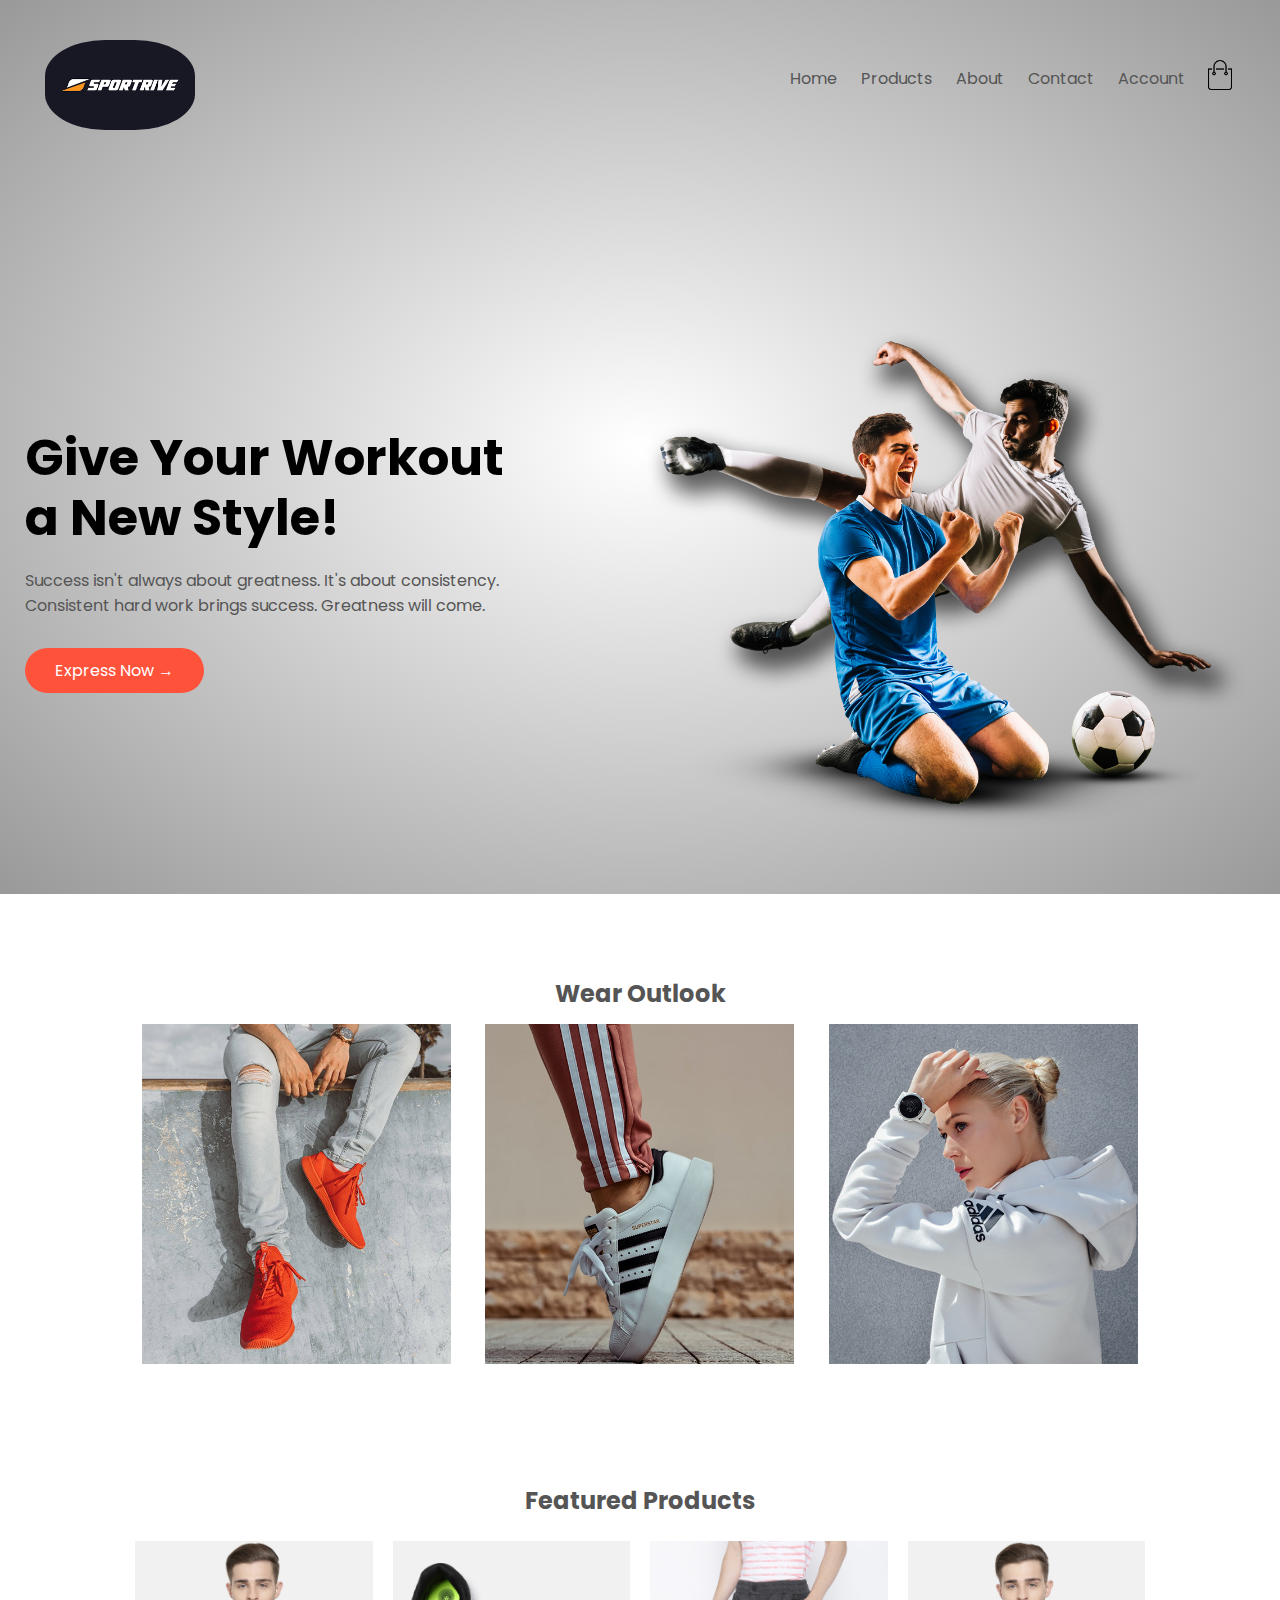
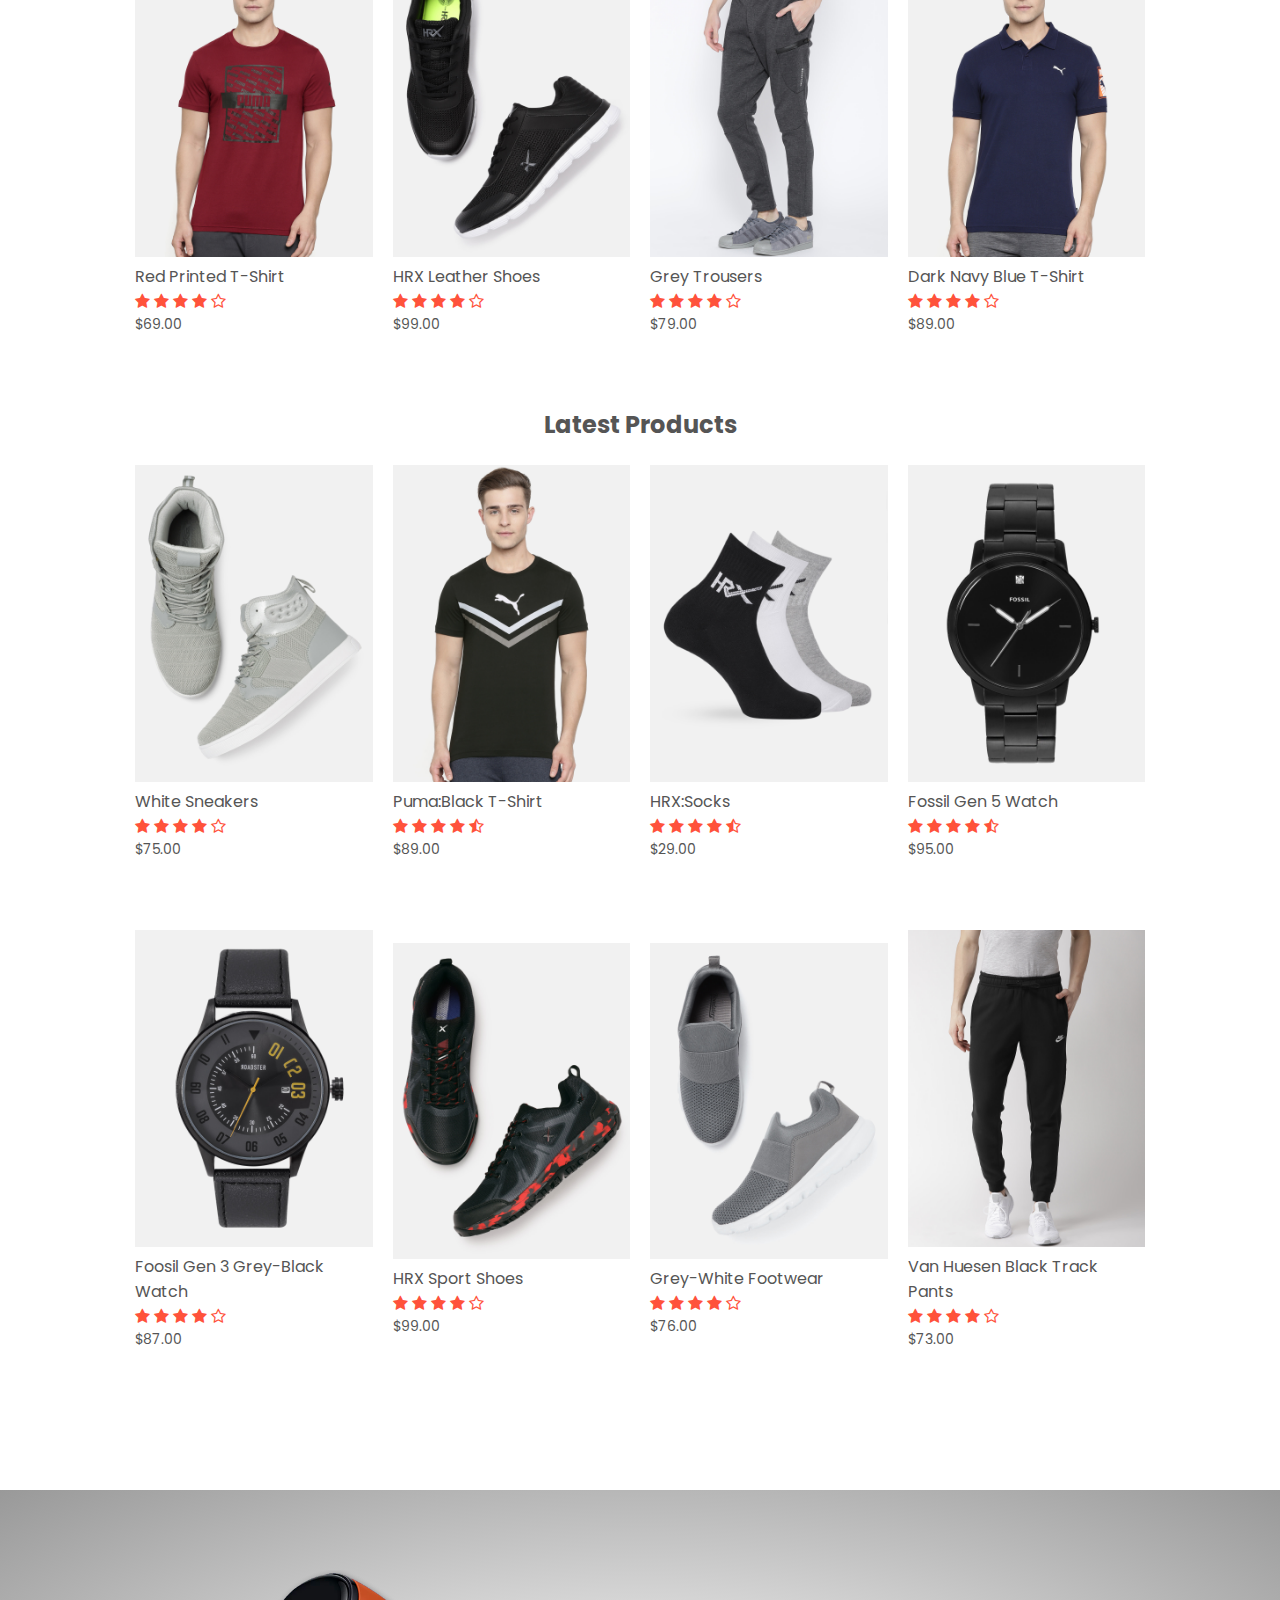
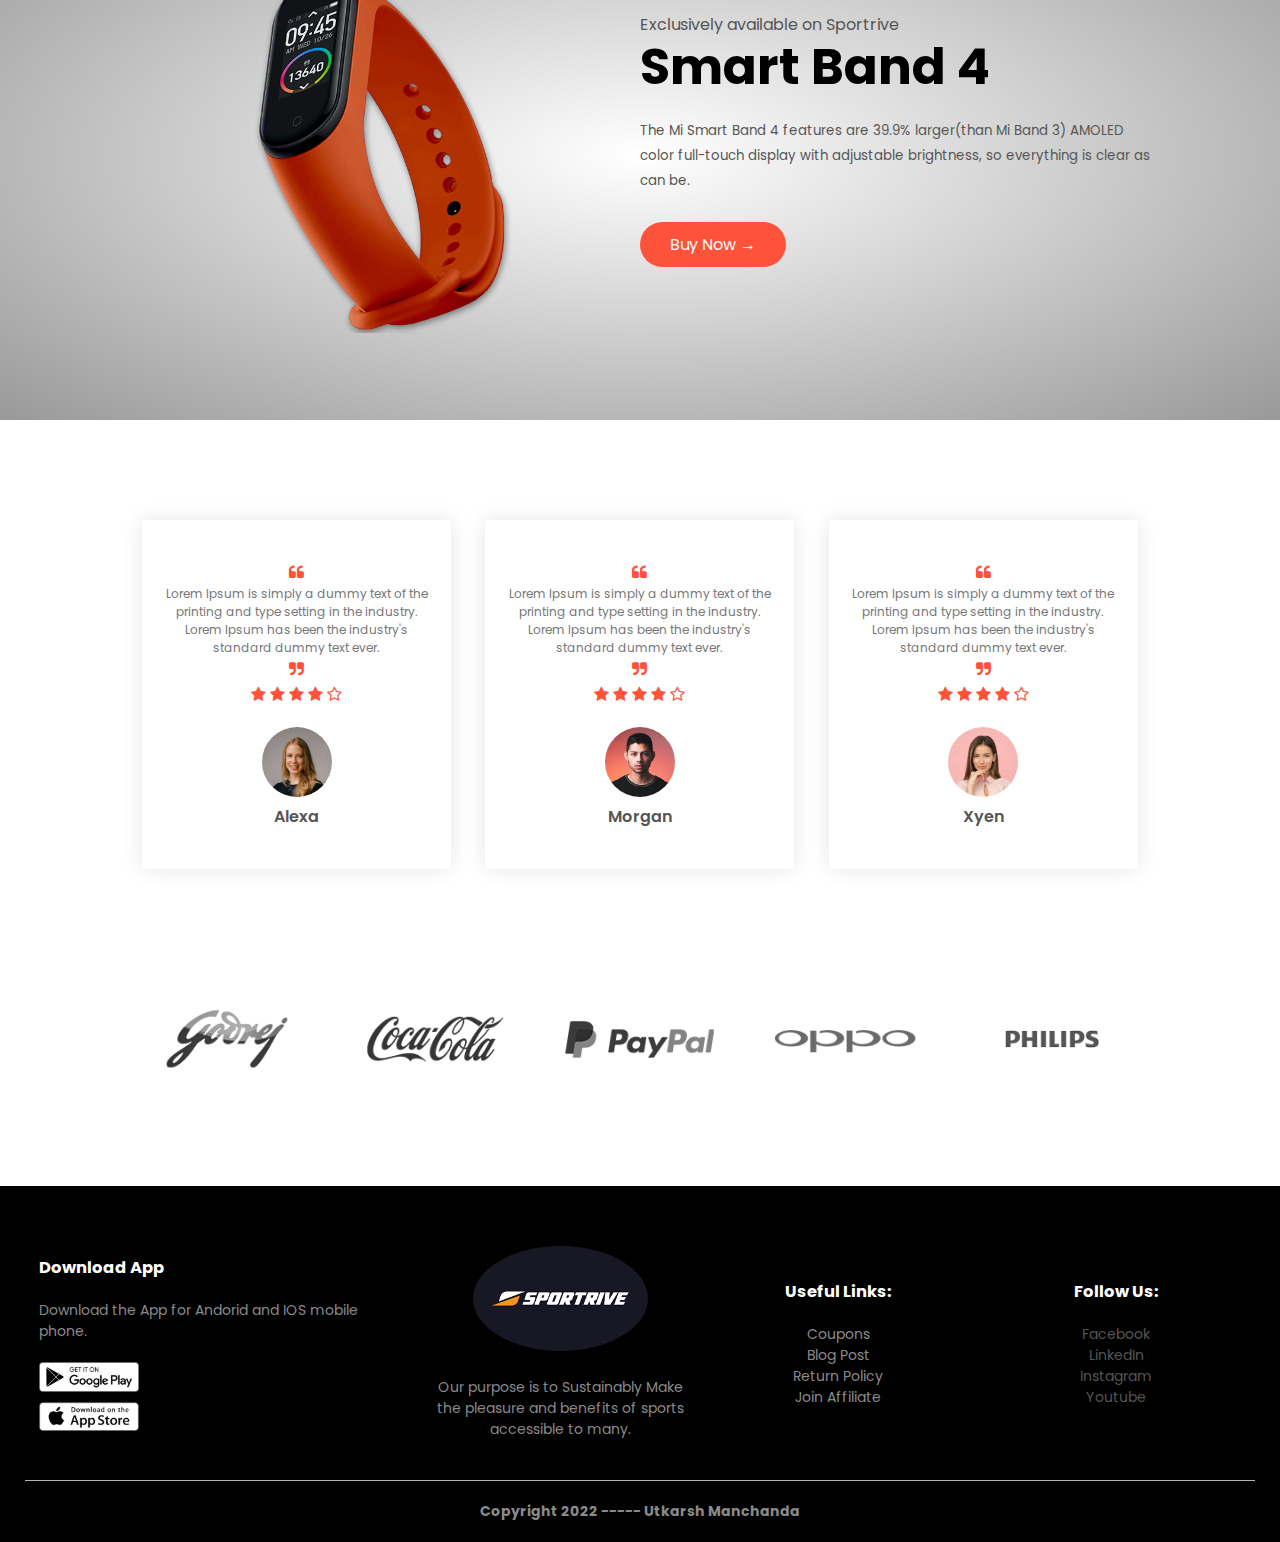
<file: index.html>
<!DOCTYPE html>
<html lang="en" dir="ltr">
  <head>
    <meta charset="utf-8">
    <meta name="viewport" content=" width=device-width initial-scale=1.0" />
    <title>Sportrive</title>
    <link rel="stylesheet" href="styles.css">
    <link rel="preconnect" href="https://fonts.googleapis.com">
<link rel="preconnect" href="https://fonts.gstatic.com" crossorigin>
<link href="https://fonts.googleapis.com/css2?family=Poppins:wght@300;400;500;600;700&display=swap" rel="stylesheet">
<link rel="stylesheet" href="https://cdnjs.cloudflare.com/ajax/libs/font-awesome/4.7.0/css/font-awesome.min.css">
  </head>
  <body>
    <div class="Header">


    <div class="container">
      <div class="navbar">
        <div class="logo">
          <a href="index.html"><img class="image" src="images/Sportrive.png" alt="" width="150px"></a>
        </div>
          <!--The  HTML element represents
             a section of a page whose purpose is to provide navigation links,
             either within the current document or to other documents-->
          <nav>
            <ul id="MenuItems">
              <li><a href="index.html">Home</a></li>
              <li><a href="products.html">Products</a></li>
              <li><a href="">About</a></li>
              <li><a href="">Contact</a></li>
              <li><a href="account.html">Account</a></li>
            </ul>
          </nav>
          <a href="cart.html"><img src="images/cart.png" width="30px" height="30px"  ></a>
          <img src="images/menu.png" class="menu-icon" onclick="menutoggle()">

      </div>

      <div class="row">
        <div class="col-2">
          <h1>Give Your Workout <br />a New Style!</h1>
          <p>Success isn't always about greatness. It's about consistency.<br> Consistent hard work brings success. Greatness will come.</p>
          <a href="#" class="btn">Express Now &#8594;</a>
          <!--We used html icon code here-->
        </div>
        <div class="col-2">
          <img src="images/image1.png" alt="">

        </div>

      </div>
    </div>
  </div>
<!-- Featured categoried-->
    <div class="categories">
      <div class="small-container">
      <h2 class="title">Wear Outlook</h2>
      <div class="row">
        <div class="col-3"><img src="images/category-1.jpg" /></div>
        <div class="col-3"><img src="images/category-2.jpg" /></div>
        <div class="col-3"><img src="images/category-3.jpg" /></div>

      </div>
      </div>

    </div>
<!-- Featured products-->
    <div class="small-container">
      <h2 class="title">Featured Products</h2>
      <div class="row">
        <div class="col-4">
        <a href="product-details.html"><img src="images/product-1.jpg "/></a>
        <h4>Red Printed T-Shirt</h4>
        <div class="rating">
          <i class="fa fa-star"></i>
          <i class="fa fa-star"></i>
          <i class="fa fa-star"></i>
          <i class="fa fa-star"></i>
          <i class="fa fa-star-o"></i>

        </div>
        <p>$69.00</p>
        </div>
        <div class="col-4">
        <img src="images/product-2.jpg "/>
        <h4>HRX Leather Shoes</h4>
        <div class="rating">
          <i class="fa fa-star"></i>
          <i class="fa fa-star"></i>
          <i class="fa fa-star"></i>
          <i class="fa fa-star"></i>
          <i class="fa fa-star-o"></i>

        </div>
        <p>$99.00</p>
        </div>
        <div class="col-4">
        <img src="images/product-3.jpg "/>
        <h4>Grey Trousers</h4>
        <div class="rating">
          <i class="fa fa-star"></i>
          <i class="fa fa-star"></i>
          <i class="fa fa-star"></i>
          <i class="fa fa-star"></i>
          <i class="fa fa-star-o"></i>

        </div>
        <p>$79.00</p>
        </div>
        <div class="col-4">
        <img src="images/product-4.jpg "/>
        <h4>Dark Navy Blue T-Shirt</h4>
        <div class="rating">
          <i class="fa fa-star"></i>
          <i class="fa fa-star"></i>
          <i class="fa fa-star"></i>
          <i class="fa fa-star"></i>
          <i class="fa fa-star-o"></i>

        </div>
        <p>$89.00</p>
        </div>
      </div>
        <h2 class="title">Latest Products</h2>
        <div class="row">
          <div class="col-4">
          <img src="images/product-5.jpg "/>
          <h4>White Sneakers</h4>
          <div class="rating">
            <i class="fa fa-star"></i>
            <i class="fa fa-star"></i>
            <i class="fa fa-star"></i>
            <i class="fa fa-star"></i>
            <i class="fa fa-star-o"></i>

          </div>
          <p>$75.00</p>
          </div>
          <div class="col-4">
          <img src="images/product-6.jpg "/>
          <h4>Puma:Black T-Shirt</h4>
          <div class="rating">
            <i class="fa fa-star"></i>
            <i class="fa fa-star"></i>
            <i class="fa fa-star"></i>
            <i class="fa fa-star"></i>
            <i class="fa fa-star-half-o" aria-hidden="true"></i>

          </div>
          <p>$89.00</p>
          </div>
          <div class="col-4">
          <img src="images/product-7.jpg "/>
          <h4>HRX:Socks</h4>
          <div class="rating">
            <i class="fa fa-star"></i>
            <i class="fa fa-star"></i>
            <i class="fa fa-star"></i>
            <i class="fa fa-star"></i>
          <i class="fa fa-star-half-o" aria-hidden="true"></i>

          </div>
          <p>$29.00</p>
          </div>
          <div class="col-4">
          <img src="images/product-8.jpg "/>
          <h4>Fossil Gen 5 Watch</h4>
          <div class="rating">
            <i class="fa fa-star"></i>
            <i class="fa fa-star"></i>
            <i class="fa fa-star"></i>
            <i class="fa fa-star"></i>
            <i class="fa fa-star-half-o" aria-hidden="true"></i>

          </div>
          <p>$95.00</p>
          </div>
        </div>

          <div class="row">


          <div class="col-4">
          <img src="images/product-9.jpg "/>
          <h4>Foosil Gen 3 Grey-Black Watch</h4>
          <div class="rating">
            <i class="fa fa-star"></i>
            <i class="fa fa-star"></i>
            <i class="fa fa-star"></i>
            <i class="fa fa-star"></i>
            <i class="fa fa-star-o"></i>

          </div>
          <p>$87.00</p>
          </div>
          <div class="col-4">
          <img src="images/product-10.jpg "/>
          <h4>HRX Sport Shoes</h4>
          <div class="rating">
            <i class="fa fa-star"></i>
            <i class="fa fa-star"></i>
            <i class="fa fa-star"></i>
            <i class="fa fa-star"></i>
            <i class="fa fa-star-o"></i>

          </div>
          <p>$99.00</p>
          </div>
          <div class="col-4">
          <img src="images/product-11.jpg "/>
          <h4>Grey-White Footwear</h4>
          <div class="rating">
            <i class="fa fa-star"></i>
            <i class="fa fa-star"></i>
            <i class="fa fa-star"></i>
            <i class="fa fa-star"></i>
            <i class="fa fa-star-o"></i>

          </div>
          <p>$76.00</p>
          </div>
          <div class="col-4">
          <img src="images/product-12.jpg "/>
          <h4>Van Huesen Black Track Pants</h4>
          <div class="rating">
            <i class="fa fa-star"></i>
            <i class="fa fa-star"></i>
            <i class="fa fa-star"></i>
            <i class="fa fa-star"></i>
            <i class="fa fa-star-o"></i>

          </div>
          <p>$73.00</p>
          </div>
        </div>

    </div>
    <!---offer section-->
    <div class="offer">
      <div class="small-container">
        <div class="row">
          <div class="col-2"><img src="images/exclusive.png" class="offer-img"/></div>
          <div class="col-2">
            <p>Exclusively available on Sportrive</p>
            <h1>Smart Band 4</h1>
            <small>The Mi Smart Band 4 features are 39.9% larger(than Mi Band 3) AMOLED color
            full-touch display with adjustable brightness, so everything is clear as can be.</small><br>
            <a href="#" class="btn">Buy Now &#8594;</a>

          </div>
        </div>

      </div>

    </div>
<!--Design Testimonial section-->
   <div class="Testimonial">
     <div class="small-container">
       <div class="row">
        <div class="col-3">
          <i class="fa fa-quote-left"></i>
          <p>Lorem Ipsum is simply a dummy text of the printing and type setting in the industry.
          Lorem Ipsum has been the industry's standard dummy text ever.</p>
          <i class="fa fa-quote-right"></i>
          <div class="rating">
            <i class="fa fa-star"></i>
            <i class="fa fa-star"></i>
            <i class="fa fa-star"></i>
            <i class="fa fa-star"></i>
            <i class="fa fa-star-o"></i>
          </div>
          <img src="images/user-1.png" alt="">
          <h3>Alexa </h3>
        </div>
        <div class="col-3">
        <i class="fa fa-quote-left"></i>
        <p>Lorem Ipsum is simply a dummy text of the printing and type setting in the industry.
        Lorem Ipsum has been the industry's standard dummy text ever.</p>
        <i class="fa fa-quote-right"></i>
        <div class="rating">
          <i class="fa fa-star"></i>
          <i class="fa fa-star"></i>
          <i class="fa fa-star"></i>
          <i class="fa fa-star"></i>
          <i class="fa fa-star-o"></i>
        </div>
        <img src="images/user-2.png" alt="">
        <h3>Morgan </h3>
        </div>

        <div class="col-3">
          <i class="fa fa-quote-left"></i>
          <p>Lorem Ipsum is simply a dummy text of the printing and type setting in the industry.
          Lorem Ipsum has been the industry's standard dummy text ever.</p>
          <i class="fa fa-quote-right"></i>
          <div class="rating">
            <i class="fa fa-star"></i>
            <i class="fa fa-star"></i>
            <i class="fa fa-star"></i>
            <i class="fa fa-star"></i>
            <i class="fa fa-star-o"></i>
          </div>
          <img src="images/user-3.png" alt="">
          <h3>Xyen </h3>
        </div>


     </div>

   </div>
<!---brands------------------------->
   <div class="brands">
     <div class="small-container">
       <div class="row">
         <div class="col-5">
           <img src="images/logo-godrej.png" alt="">
         </div>
         <div class="col-5">
           <img src="images/logo-coca-cola.png" alt="">
         </div>
         <div class="col-5">
           <img src="images/logo-paypal.png" alt="">
         </div>
         <div class="col-5">
           <img src="images/logo-oppo.png" alt="">
         </div>
         <div class="col-5">
           <img src="images/logo-philips.png" alt="">
         </div>

       </div>

     </div>

   </div>
<!--footer------------------->
    <div class="footer">
      <div class="container">
        <div class="row">
          <div class="footer-col-1">
            <h3>Download App</h3>
            <p>Download the App for Andorid and IOS mobile phone. </p>
          <div class="app-logo">
            <img class="play" src="images/play-store.png" alt="">
            <img class="ios" src="images/app-store.png" alt="">
          </div>
        </div>
          <div class="footer-col-2">
            <img src="images/Sportrive.png" alt="">
            <p>Our purpose is to Sustainably Make the pleasure and benefits of sports accessible to many.</p>
          </div>
          <div class="footer-col-3">
            <h3>Useful Links:</h3>
            <ul>
              <li>Coupons</li>
              <li>Blog Post</li>
              <li>Return Policy</li>
              <li>Join Affiliate</li>

            </ul>
          </div>
          <div class="footer-col-3">
            <h3>Follow Us:</h3>
            <ul>
              <li><a href="https://www.facebook.com/utkarsh.manchanda.92">Facebook</a></li>
              <li><a href="https://www.linkedin.com/in/utkarsh-m-611871ba/">LinkedIn</a></li>
              <li><a href="https://www.instagram.com/u.manchanda/?hl=en">Instagram</a></li>
              <li><a href="https://www.youtube.com">Youtube</a></li>

            </ul>
          </div>

        </div>
        <hr />
        <p class="Copyright"><strong>Copyright 2022 ----- Utkarsh Manchanda</strong></p>

      </div>

    </div>
<script src="index.js" charset="utf-8">

</script>
  </body>
</html>
</file>
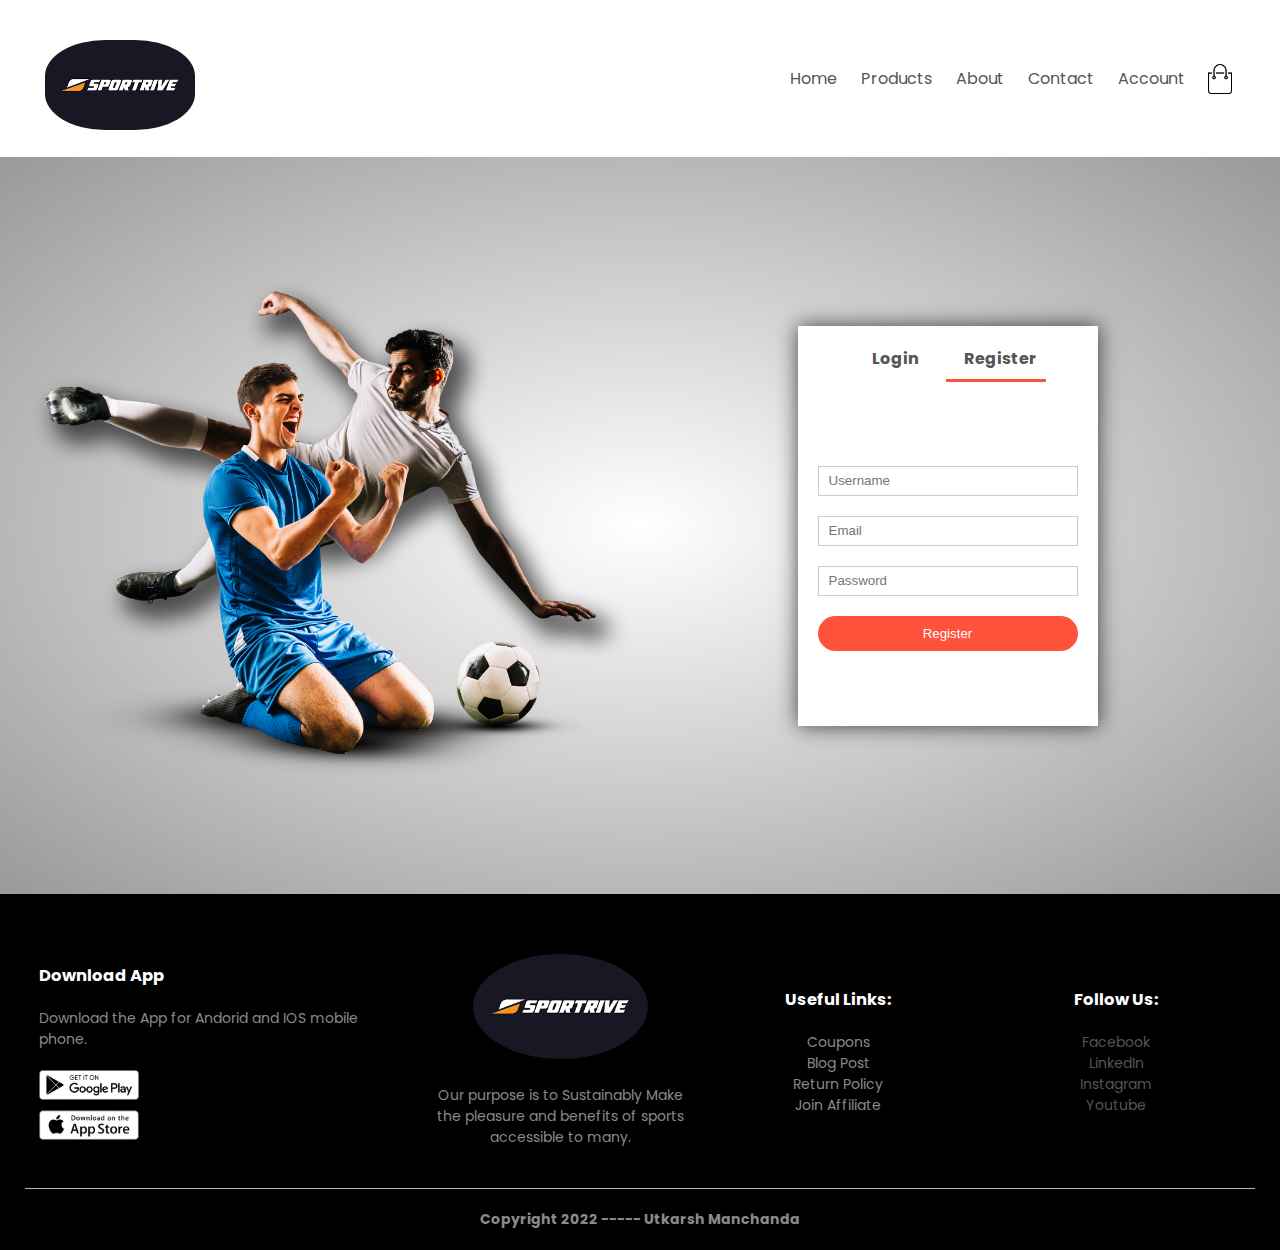
<file: account.html>
<!DOCTYPE html>
<html lang="en" dir="ltr">
  <head>
    <meta charset="utf-8">
    <meta name="viewport" content=" width=device-width initial-scale=1.0" />
    <title>Sportrive: Cart Section</title>
    <link rel="stylesheet" href="styles.css">
    <link rel="preconnect" href="https://fonts.googleapis.com">
<link rel="preconnect" href="https://fonts.gstatic.com" crossorigin>
<link href="https://fonts.googleapis.com/css2?family=Poppins:wght@300;400;500;600;700&display=swap" rel="stylesheet">
<link rel="stylesheet" href="https://cdnjs.cloudflare.com/ajax/libs/font-awesome/4.7.0/css/font-awesome.min.css">
  </head>
  <body>



    <div class="container">
      <div class="navbar">
        <div class="logo">
          <img class="image" src="images/Sportrive.png" alt="" width="150px">
        </div>
          <!--The  HTML element represents
             a section of a page whose purpose is to provide navigation links,
             either within the current document or to other documents-->
          <nav>
            <ul id="MenuItems">
              <li><a href="">Home</a></li>
              <li><a href="">Products</a></li>
              <li><a href="">About</a></li>
              <li><a href="">Contact</a></li>
              <li><a href="">Account</a></li>
            </ul>
          </nav>
          <img src="images/cart.png" width="30px" height="30px" >
          <img src="images/menu.png" class="menu-icon" onclick="menutoggle()">

      </div>


    </div>

<!---------Account Page------->
 <div class="account-page">
   <div class="container">
     <div class="row">
       <div class="col-2">
         <img src="images/image1.png" width="100%">

       </div>
       <div class="col-2">
         <div class="form-container">
           <div class="form-btn">
             <span onclick="login()">Login</span>
             <span onclick="reg()">Register</span>
             <hr id="Indicator">
           </div>
           <form id="LogInForm">
             <input type="text" placeholder="Username">
             <input type="text" placeholder="Password"><br>
             <button type="submit" class="btn">LogIn</button><br>
             <a href="#">Forgot Password</a>

           </form>
           <form id="RegForm" >
             <input type="text" placeholder="Username">
             <input type="email" placeholder="Email"><br>
             <input type="text" placeholder="Password"><br>
             <button type="submit" class="btn">Register</button>

           </form>

         </div>

       </div>

     </div>

   </div>

 </div>



<!--footer------------------->
    <div class="footer">
      <div class="container">
        <div class="row">
          <div class="footer-col-1">
            <h3>Download App</h3>
            <p>Download the App for Andorid and IOS mobile phone. </p>
          <div class="app-logo">
            <img class="play" src="images/play-store.png" alt="">
            <img class="ios" src="images/app-store.png" alt="">
          </div>
        </div>
          <div class="footer-col-2">
            <img src="images/Sportrive.png" alt="">
            <p>Our purpose is to Sustainably Make the pleasure and benefits of sports accessible to many.</p>
          </div>
          <div class="footer-col-3">
            <h3>Useful Links:</h3>
            <ul>
              <li>Coupons</li>
              <li>Blog Post</li>
              <li>Return Policy</li>
              <li>Join Affiliate</li>

            </ul>
          </div>
          <div class="footer-col-3">
            <h3>Follow Us:</h3>
            <ul>
              <li><a href="https://www.facebook.com/utkarsh.manchanda.92">Facebook</a></li>
              <li><a href="https://www.linkedin.com/in/utkarsh-m-611871ba/">LinkedIn</a></li>
              <li><a href="https://www.instagram.com/u.manchanda/?hl=en">Instagram</a></li>
              <li><a href="https://www.youtube.com">Youtube</a></li>

            </ul>
          </div>

        </div>
        <hr />
        <p class="Copyright"><strong>Copyright 2022 ----- Utkarsh Manchanda</strong></p>

      </div>

    </div>

<script>
var logInForm=document.getElementById("LogInForm");
var regForm=document.getElementById("RegForm");
var indicator=document.getElementById("Indicator");

function reg(){
  regForm.style.transform="translateX(0px)";
  logInForm.style.transform="translateX(0px)";
  indicator.style.transform="translateX(100px)";
}
function login(){
  regForm.style.transform="translateX(300px)";
  logInForm.style.transform="translateX(300px)";
  indicator.style.transform="translateX(0px)";
}

</script>


  </body>
</html>
</file>
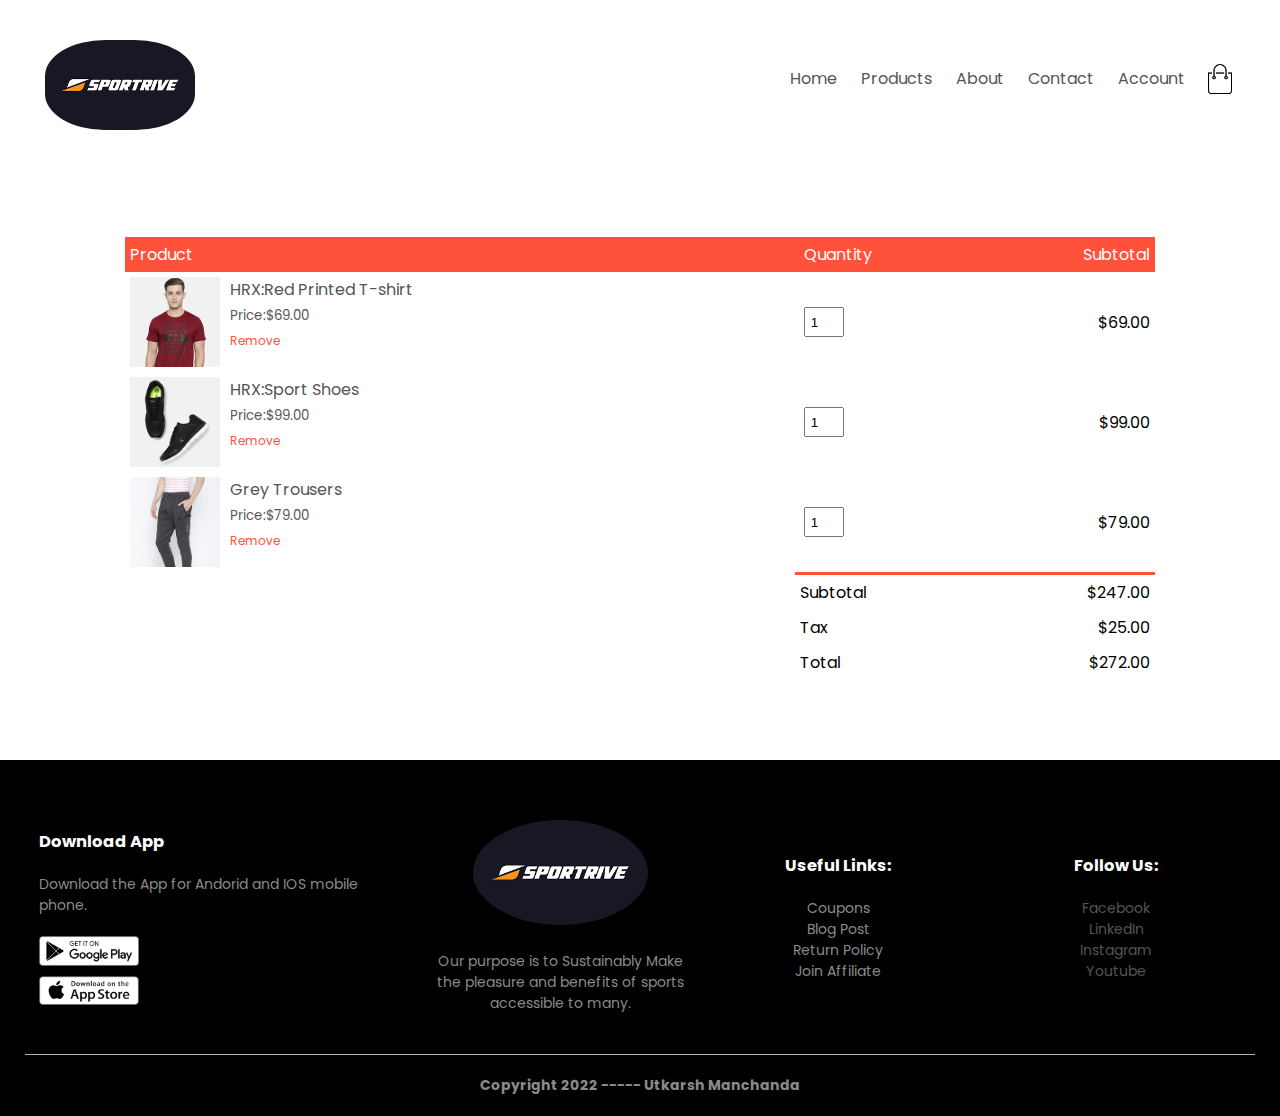
<file: cart.html>
<!DOCTYPE html>
<html lang="en" dir="ltr">
  <head>
    <meta charset="utf-8">
    <meta name="viewport" content=" width=device-width initial-scale=1.0" />
    <title>Sportrive: Cart Section</title>
    <link rel="stylesheet" href="styles.css">
    <link rel="preconnect" href="https://fonts.googleapis.com">
<link rel="preconnect" href="https://fonts.gstatic.com" crossorigin>
<link href="https://fonts.googleapis.com/css2?family=Poppins:wght@300;400;500;600;700&display=swap" rel="stylesheet">
<link rel="stylesheet" href="https://cdnjs.cloudflare.com/ajax/libs/font-awesome/4.7.0/css/font-awesome.min.css">
  </head>
  <body>



    <div class="container">
      <div class="navbar">
        <div class="logo">
          <img class="image" src="images/Sportrive.png" alt="" width="150px">
        </div>
          <!--The  HTML element represents
             a section of a page whose purpose is to provide navigation links,
             either within the current document or to other documents-->
          <nav>
            <ul id="MenuItems">
              <li><a href="">Home</a></li>
              <li><a href="">Products</a></li>
              <li><a href="">About</a></li>
              <li><a href="">Contact</a></li>
              <li><a href="">Account</a></li>
            </ul>
          </nav>
          <img src="images/cart.png" width="30px" height="30px" >
          <img src="images/menu.png" class="menu-icon" onclick="menutoggle()">

      </div>


    </div>

<!--------Cart Items---------->
    <div class="small-container cart-page">
      <table>
        <tr>
          <th>Product</th>
          <th>Quantity</th>
          <th>Subtotal</th>

        </tr>
        <tr>
          <td>
            <div class="cart-info">
              <img src="images/buy-1.jpg" alt="">
              <div>
                <p>HRX:Red Printed T-shirt</p>
                <small>Price:$69.00</small><br>
                <a href="#">Remove</a>
              </div>
            </div>
          </td>
          <td><input type="number"  value="1"></td>
          <td>$69.00</td>
        </tr>
        <tr>
          <td>
            <div class="cart-info">
              <img src="images/buy-2.jpg" alt="">
              <div>
                <p>HRX:Sport Shoes</p>
                <small>Price:$99.00</small><br>
                <a href="#">Remove</a>
              </div>
            </div>
          </td>
          <td><input type="number"  value="1"></td>
          <td>$99.00</td>
        </tr>
        <tr>
          <td>
            <div class="cart-info">
              <img src="images/buy-3.jpg" alt="">
              <div>
                <p>Grey Trousers</p>
                <small>Price:$79.00</small><br>
                <a href="#">Remove</a>
              </div>
            </div>
          </td>
          <td><input type="number"  value="1"></td>
          <td>$79.00</td>
        </tr>
      </table>

      <div class="total-price">
        <table>
          <tr>
            <td>Subtotal</td>
            <td>$247.00</td>
          </tr>
          <tr>
            <td>Tax</td>
            <td>$25.00</td>
          </tr>
          <tr>
            <td>Total</td>
            <td>$272.00</td>
          </tr>
        </table>

      </div>

    </div>



<!--footer------------------->
    <div class="footer">
      <div class="container">
        <div class="row">
          <div class="footer-col-1">
            <h3>Download App</h3>
            <p>Download the App for Andorid and IOS mobile phone. </p>
          <div class="app-logo">
            <img class="play" src="images/play-store.png" alt="">
            <img class="ios" src="images/app-store.png" alt="">
          </div>
        </div>
          <div class="footer-col-2">
            <img src="images/Sportrive.png" alt="">
            <p>Our purpose is to Sustainably Make the pleasure and benefits of sports accessible to many.</p>
          </div>
          <div class="footer-col-3">
            <h3>Useful Links:</h3>
            <ul>
              <li>Coupons</li>
              <li>Blog Post</li>
              <li>Return Policy</li>
              <li>Join Affiliate</li>

            </ul>
          </div>
          <div class="footer-col-3">
            <h3>Follow Us:</h3>
            <ul>
              <li><a href="https://www.facebook.com/utkarsh.manchanda.92">Facebook</a></li>
              <li><a href="https://www.linkedin.com/in/utkarsh-m-611871ba/">LinkedIn</a></li>
              <li><a href="https://www.instagram.com/u.manchanda/?hl=en">Instagram</a></li>
              <li><a href="https://www.youtube.com">Youtube</a></li>

            </ul>
          </div>

        </div>
        <hr />
        <p class="Copyright"><strong>Copyright 2022 ----- Utkarsh Manchanda</strong></p>

      </div>

    </div>
<script src="index.js" charset="utf-8">

</script>
  </body>
</html>
</file>
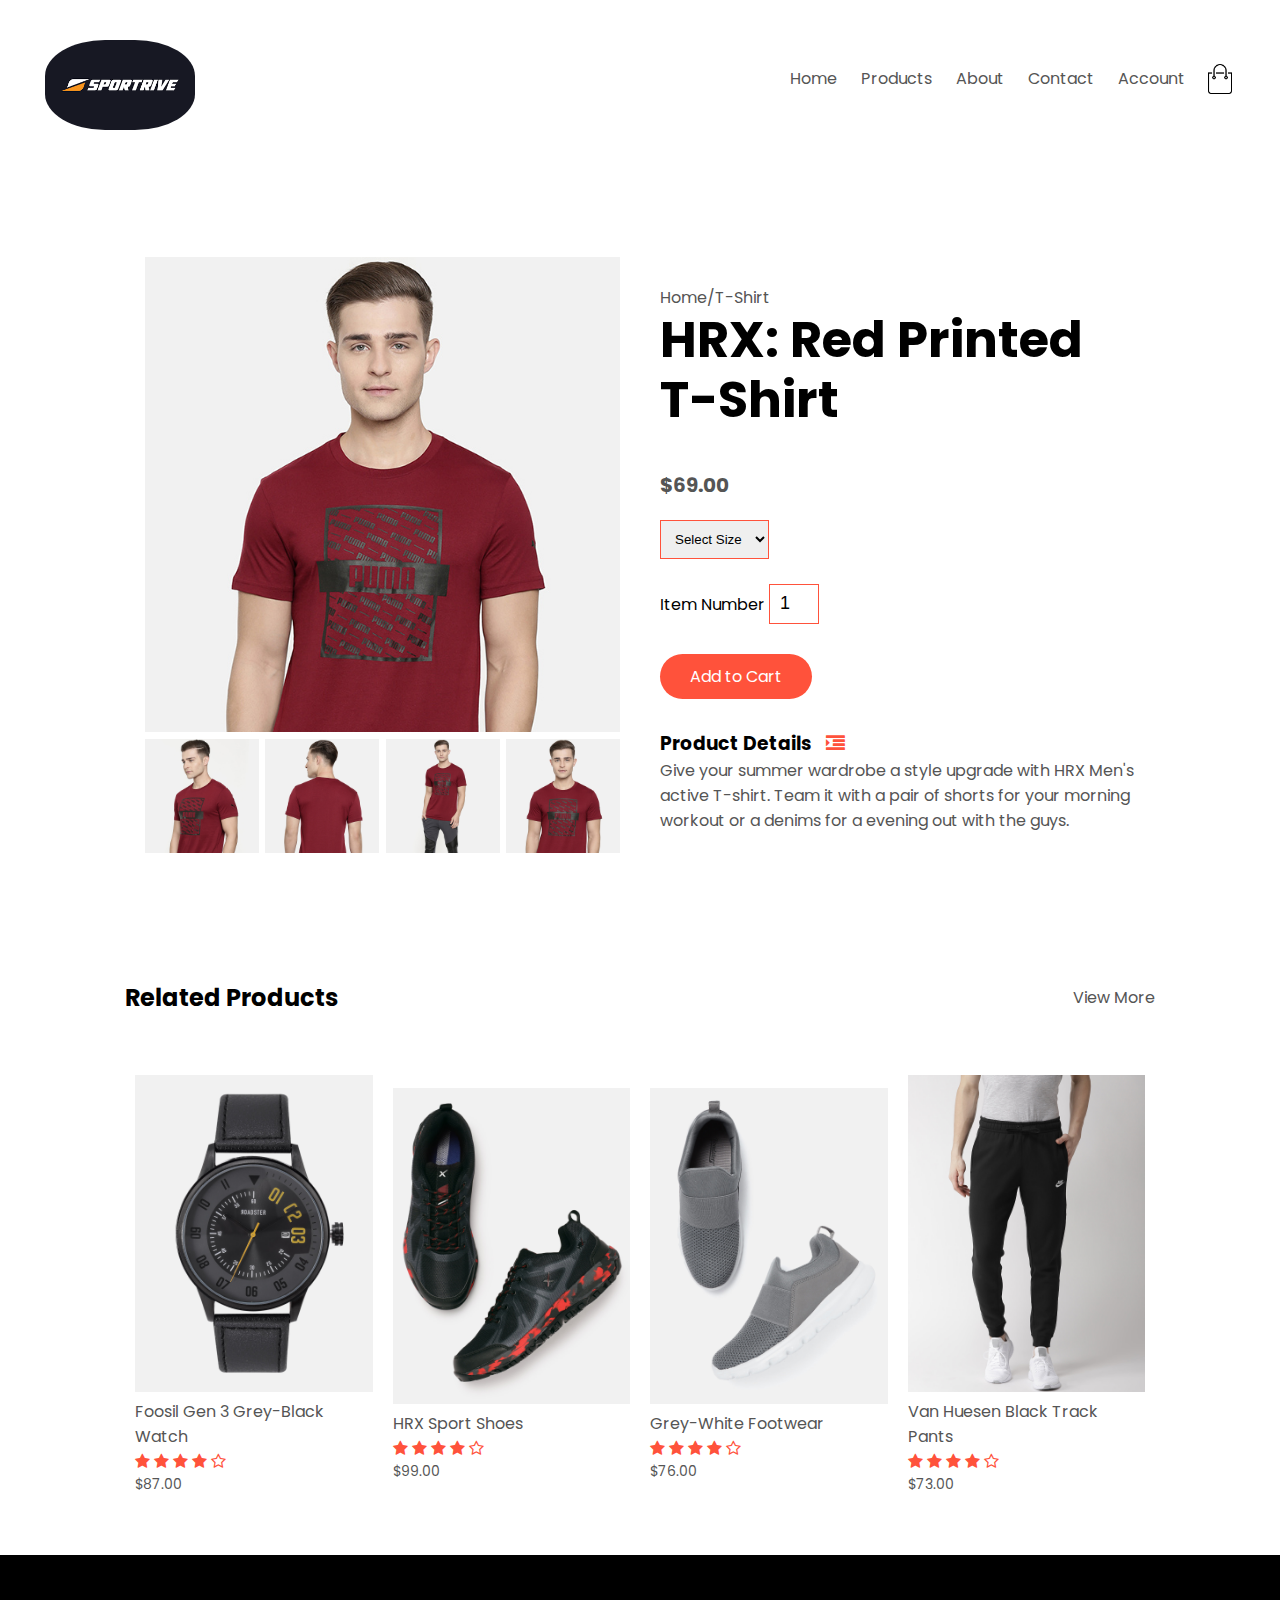
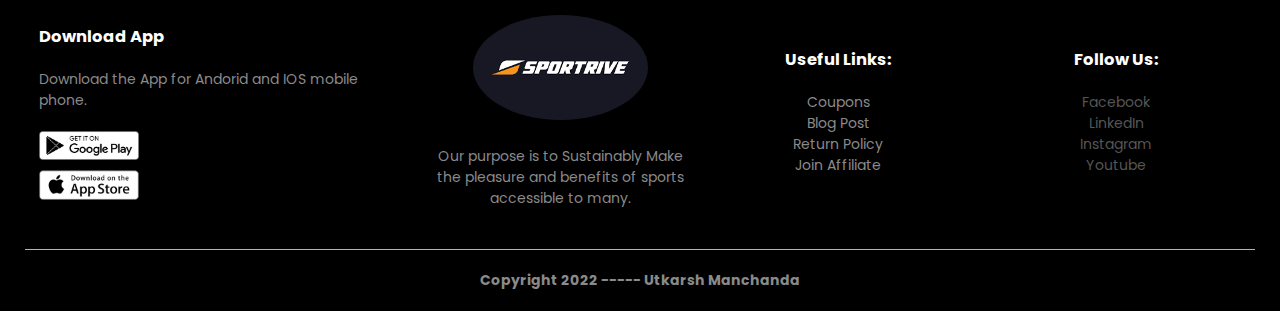
<file: product-details.html>
<!DOCTYPE html>
<html lang="en" dir="ltr">
  <head>
    <meta charset="utf-8">
    <meta name="viewport" content=" width=device-width initial-scale=1.0" />
    <title>Sportrive: Product Section</title>
    <link rel="stylesheet" href="styles.css">
    <link rel="preconnect" href="https://fonts.googleapis.com">
<link rel="preconnect" href="https://fonts.gstatic.com" crossorigin>
<link href="https://fonts.googleapis.com/css2?family=Poppins:wght@300;400;500;600;700&display=swap" rel="stylesheet">
<link rel="stylesheet" href="https://cdnjs.cloudflare.com/ajax/libs/font-awesome/4.7.0/css/font-awesome.min.css">
  </head>
  <body>



    <div class="container">
      <div class="navbar">
        <div class="logo">
          <img class="image" src="images/Sportrive.png" alt="" width="150px">
        </div>
          <!--The  HTML element represents
             a section of a page whose purpose is to provide navigation links,
             either within the current document or to other documents-->
          <nav>
            <ul id="MenuItems">
              <li><a href="">Home</a></li>
              <li><a href="">Products</a></li>
              <li><a href="">About</a></li>
              <li><a href="">Contact</a></li>
              <li><a href="">Account</a></li>
            </ul>
          </nav>
          <img src="images/cart.png" width="30px" height="30px" >
          <img src="images/menu.png" class="menu-icon" onclick="menutoggle()">

      </div>


    </div>
<!------------Single Product details---------------->
    <div class="small-container single-product">
      <div class="row">
        <div class="col-2">
          <img src="images/gallery-1.jpg" width="100%" id="ProductImg">
          <div class="small-img-row">
            <div class="small-img-col">
              <img src="images/gallery-2.jpg" width="100%" class="small-img">
            </div>
            <div class="small-img-col">
              <img src="images/gallery-3.jpg" width="100%" class="small-img">
            </div>
            <div class="small-img-col">
              <img src="images/gallery-4.jpg" width="100%" class="small-img">
            </div>
            <div class="small-img-col">
              <img src="images/gallery-1.jpg" width="100%" class="small-img">
            </div>

          </div>
        </div>
        <div class="col-2">

        <p>Home/T-Shirt</p>
        <h1>HRX: Red Printed T-Shirt</h1>
        <h4>$69.00</h4>
        <select>
          <option>Select Size</option>
          <option>XXL</option>
          <option>XL</option>
          <option>Large</option>
          <option>Medium</option>
          <option>Small</option>

        </select><br>
        <label>Item Number</label>
        <input type="number" value="1"><br>
        <a href="#" class="btn">Add to Cart</a>
        <h3>Product Details <i class="fa fa-indent"></i></h3>
        <p>Give your summer wardrobe a style upgrade with HRX Men's active T-shirt.
        Team it with a pair of shorts for your morning workout or a denims for a evening out with the guys.</p>
        </div>
      </div>

    </div>

<!--title-->
    <div class="small-container">
      <div class="row row-2">
        <h2>Related Products</h2>
        <p>View More</p>
      </div>
    </div>
<!--Products-->
    <div class="small-container">



      <div class="row">

      <div class="col-4">
      <img src="images/product-9.jpg "/>
      <h4>Foosil Gen 3 Grey-Black Watch</h4>
      <div class="rating">
        <i class="fa fa-star"></i>
        <i class="fa fa-star"></i>
        <i class="fa fa-star"></i>
        <i class="fa fa-star"></i>
        <i class="fa fa-star-o"></i>

      </div>
      <p>$87.00</p>
      </div>
      <div class="col-4">
      <img src="images/product-10.jpg "/>
      <h4>HRX Sport Shoes</h4>
      <div class="rating">
        <i class="fa fa-star"></i>
        <i class="fa fa-star"></i>
        <i class="fa fa-star"></i>
        <i class="fa fa-star"></i>
        <i class="fa fa-star-o"></i>

      </div>
      <p>$99.00</p>
      </div>
      <div class="col-4">
      <img src="images/product-11.jpg "/>
      <h4>Grey-White Footwear</h4>
      <div class="rating">
        <i class="fa fa-star"></i>
        <i class="fa fa-star"></i>
        <i class="fa fa-star"></i>
        <i class="fa fa-star"></i>
        <i class="fa fa-star-o"></i>

      </div>
      <p>$76.00</p>
      </div>
      <div class="col-4">
      <img src="images/product-12.jpg "/>
      <h4>Van Huesen Black Track Pants</h4>
      <div class="rating">
        <i class="fa fa-star"></i>
        <i class="fa fa-star"></i>
        <i class="fa fa-star"></i>
        <i class="fa fa-star"></i>
        <i class="fa fa-star-o"></i>

      </div>
      <p>$73.00</p>
      </div>
    </div>

    </div>


<!--footer------------------->
    <div class="footer">
      <div class="container">
        <div class="row">
          <div class="footer-col-1">
            <h3>Download App</h3>
            <p>Download the App for Andorid and IOS mobile phone. </p>
          <div class="app-logo">
            <img class="play" src="images/play-store.png" alt="">
            <img class="ios" src="images/app-store.png" alt="">
          </div>
        </div>
          <div class="footer-col-2">
            <img src="images/Sportrive.png" alt="">
            <p>Our purpose is to Sustainably Make the pleasure and benefits of sports accessible to many.</p>
          </div>
          <div class="footer-col-3">
            <h3>Useful Links:</h3>
            <ul>
              <li>Coupons</li>
              <li>Blog Post</li>
              <li>Return Policy</li>
              <li>Join Affiliate</li>

            </ul>
          </div>
          <div class="footer-col-3">
            <h3>Follow Us:</h3>
            <ul>
              <li><a href="https://www.facebook.com/utkarsh.manchanda.92">Facebook</a></li>
              <li><a href="https://www.linkedin.com/in/utkarsh-m-611871ba/">LinkedIn</a></li>
              <li><a href="https://www.instagram.com/u.manchanda/?hl=en">Instagram</a></li>
              <li><a href="https://www.youtube.com">Youtube</a></li>

            </ul>
          </div>

        </div>
        <hr />
        <p class="Copyright"><strong>Copyright 2022 ----- Utkarsh Manchanda</strong></p>

      </div>

    </div>
<script src="index.js" charset="utf-8">

</script>
  </body>
</html>
</file>
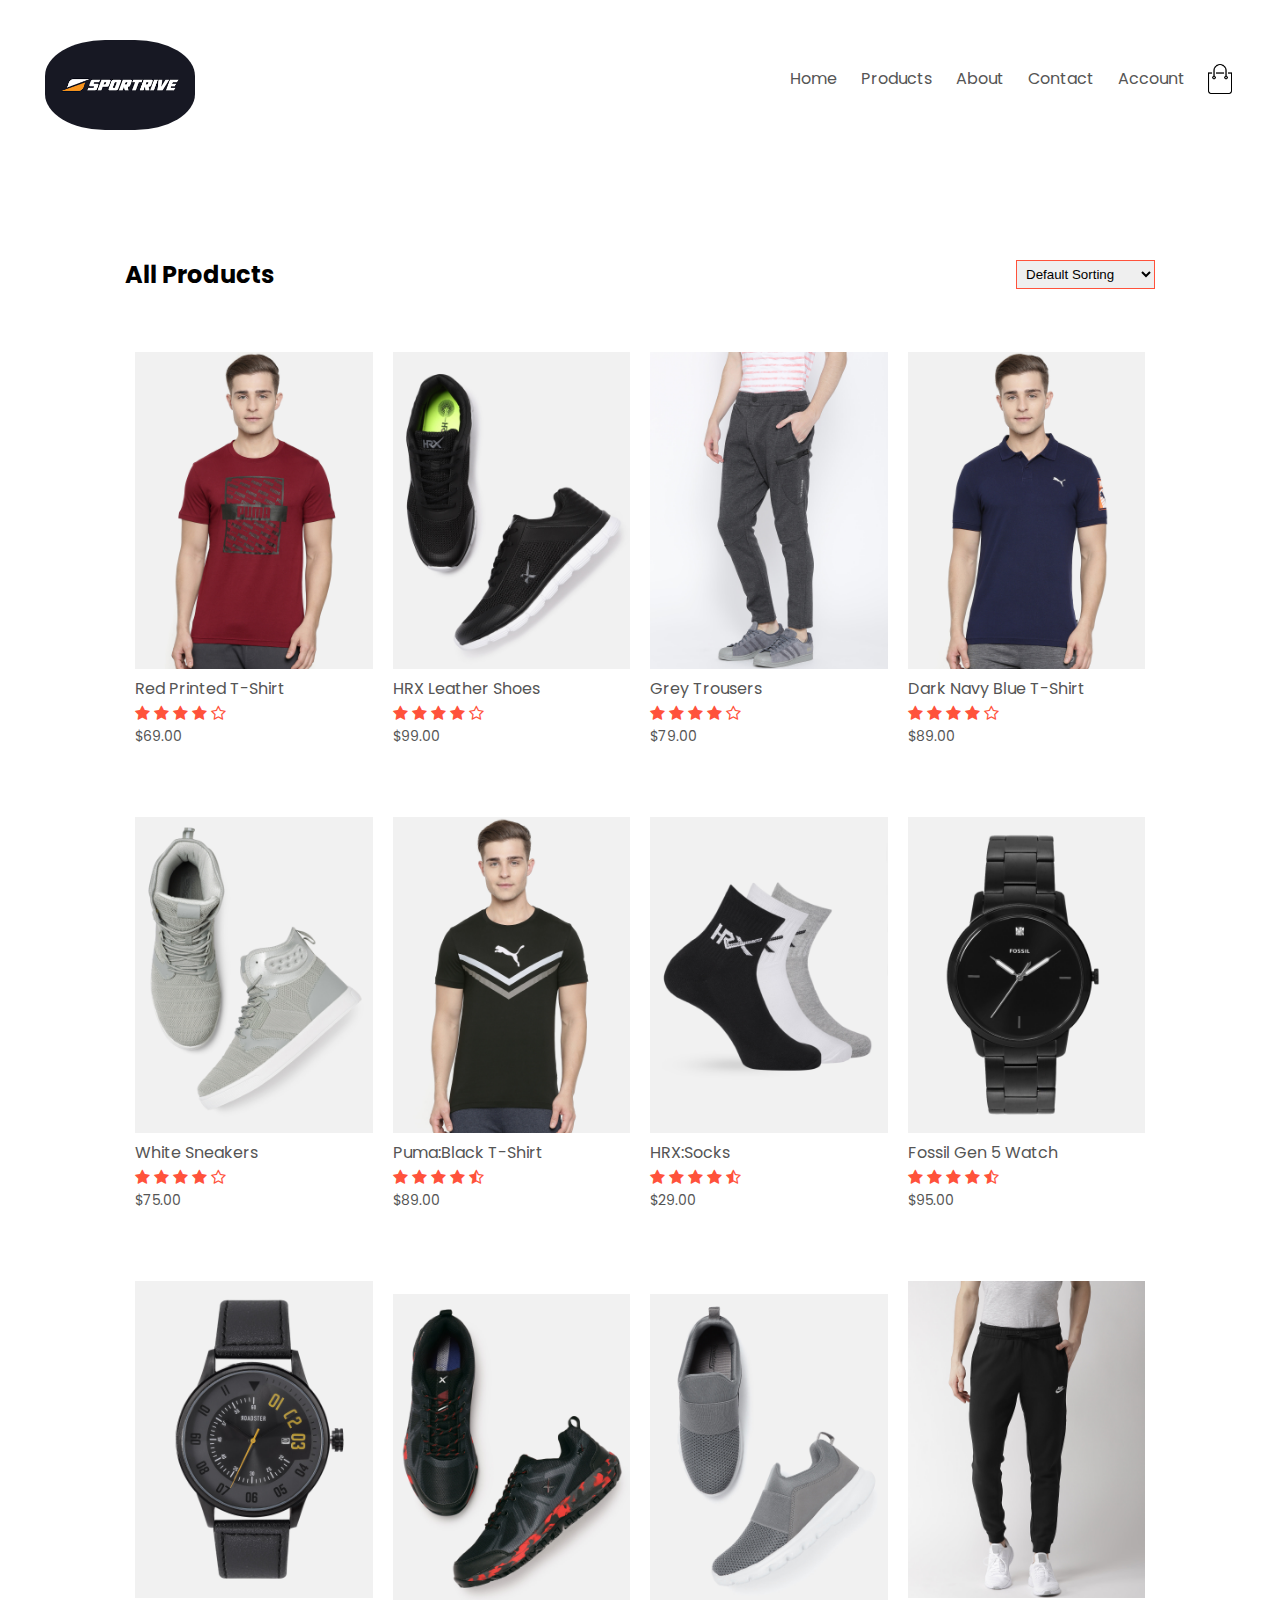
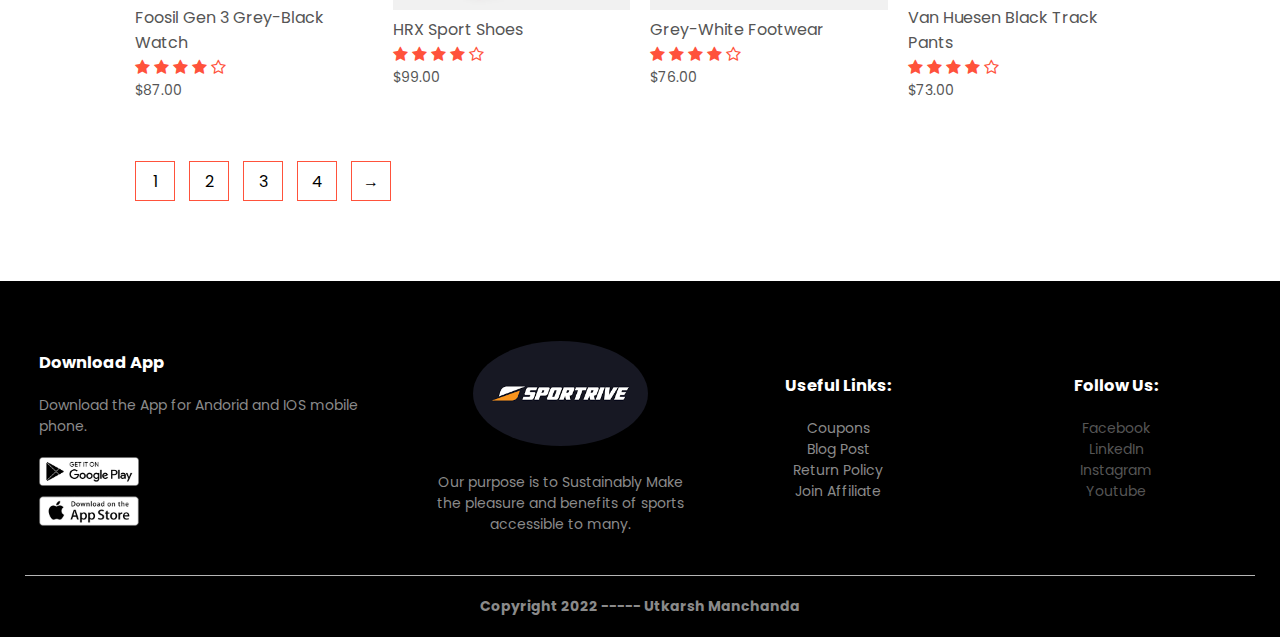
<file: products.html>
<!DOCTYPE html>
<html lang="en" dir="ltr">
  <head>
    <meta charset="utf-8">
    <meta name="viewport" content=" width=device-width initial-scale=1.0" />
    <title>Sportrive: Product Section</title>
    <link rel="stylesheet" href="styles.css">
    <link rel="preconnect" href="https://fonts.googleapis.com">
<link rel="preconnect" href="https://fonts.gstatic.com" crossorigin>
<link href="https://fonts.googleapis.com/css2?family=Poppins:wght@300;400;500;600;700&display=swap" rel="stylesheet">
<link rel="stylesheet" href="https://cdnjs.cloudflare.com/ajax/libs/font-awesome/4.7.0/css/font-awesome.min.css">
  </head>
  <body>



    <div class="container">
      <div class="navbar">
        <div class="logo">
          <img class="image" src="images/Sportrive.png" alt="" width="150px">
        </div>
          <!--The  HTML element represents
             a section of a page whose purpose is to provide navigation links,
             either within the current document or to other documents-->
          <nav>
            <ul id="MenuItems">
              <li><a href="">Home</a></li>
              <li><a href="">Products</a></li>
              <li><a href="">About</a></li>
              <li><a href="">Contact</a></li>
              <li><a href="">Account</a></li>
            </ul>
          </nav>
          <img src="images/cart.png" width="30px" height="30px" >
          <img src="images/menu.png" class="menu-icon" onclick="menutoggle()">

      </div>


    </div>



    <div class="small-container">
      <div class="row row-2">
      <h2>All Products</h2>
      <select >
        <option>Default Sorting</option>
        <option>Sort By Price</option>
        <option>Sort By Popularity</option>
        <option>Sort By Rating</option>
        <option>Sort By Sale</option>

      </select>
      </div>
      <div class="row">
        <div class="col-4">
        <img src="images/product-1.jpg "/>
        <h4>Red Printed T-Shirt</h4>
        <div class="rating">
          <i class="fa fa-star"></i>
          <i class="fa fa-star"></i>
          <i class="fa fa-star"></i>
          <i class="fa fa-star"></i>
          <i class="fa fa-star-o"></i>

        </div>
        <p>$69.00</p>
        </div>
        <div class="col-4">
        <img src="images/product-2.jpg "/>
        <h4>HRX Leather Shoes</h4>
        <div class="rating">
          <i class="fa fa-star"></i>
          <i class="fa fa-star"></i>
          <i class="fa fa-star"></i>
          <i class="fa fa-star"></i>
          <i class="fa fa-star-o"></i>

        </div>
        <p>$99.00</p>
        </div>
        <div class="col-4">
        <img src="images/product-3.jpg "/>
        <h4>Grey Trousers</h4>
        <div class="rating">
          <i class="fa fa-star"></i>
          <i class="fa fa-star"></i>
          <i class="fa fa-star"></i>
          <i class="fa fa-star"></i>
          <i class="fa fa-star-o"></i>

        </div>
        <p>$79.00</p>
        </div>
        <div class="col-4">
        <img src="images/product-4.jpg "/>
        <h4>Dark Navy Blue T-Shirt</h4>
        <div class="rating">
          <i class="fa fa-star"></i>
          <i class="fa fa-star"></i>
          <i class="fa fa-star"></i>
          <i class="fa fa-star"></i>
          <i class="fa fa-star-o"></i>

        </div>
        <p>$89.00</p>
        </div>
      </div>
      <div class="row">
        <div class="col-4">
        <img src="images/product-5.jpg "/>
        <h4>White Sneakers</h4>
        <div class="rating">
          <i class="fa fa-star"></i>
          <i class="fa fa-star"></i>
          <i class="fa fa-star"></i>
          <i class="fa fa-star"></i>
          <i class="fa fa-star-o"></i>

        </div>
        <p>$75.00</p>
        </div>
        <div class="col-4">
        <img src="images/product-6.jpg "/>
        <h4>Puma:Black T-Shirt</h4>
        <div class="rating">
          <i class="fa fa-star"></i>
          <i class="fa fa-star"></i>
          <i class="fa fa-star"></i>
          <i class="fa fa-star"></i>
          <i class="fa fa-star-half-o" aria-hidden="true"></i>

        </div>
        <p>$89.00</p>
        </div>
        <div class="col-4">
        <img src="images/product-7.jpg "/>
        <h4>HRX:Socks</h4>
        <div class="rating">
          <i class="fa fa-star"></i>
          <i class="fa fa-star"></i>
          <i class="fa fa-star"></i>
          <i class="fa fa-star"></i>
        <i class="fa fa-star-half-o" aria-hidden="true"></i>

        </div>
        <p>$29.00</p>
        </div>
        <div class="col-4">
        <img src="images/product-8.jpg "/>
        <h4>Fossil Gen 5 Watch</h4>
        <div class="rating">
          <i class="fa fa-star"></i>
          <i class="fa fa-star"></i>
          <i class="fa fa-star"></i>
          <i class="fa fa-star"></i>
          <i class="fa fa-star-half-o" aria-hidden="true"></i>

        </div>
        <p>$95.00</p>
        </div>
      </div>
      <div class="row">


      <div class="col-4">
      <img src="images/product-9.jpg "/>
      <h4>Foosil Gen 3 Grey-Black Watch</h4>
      <div class="rating">
        <i class="fa fa-star"></i>
        <i class="fa fa-star"></i>
        <i class="fa fa-star"></i>
        <i class="fa fa-star"></i>
        <i class="fa fa-star-o"></i>

      </div>
      <p>$87.00</p>
      </div>
      <div class="col-4">
      <img src="images/product-10.jpg "/>
      <h4>HRX Sport Shoes</h4>
      <div class="rating">
        <i class="fa fa-star"></i>
        <i class="fa fa-star"></i>
        <i class="fa fa-star"></i>
        <i class="fa fa-star"></i>
        <i class="fa fa-star-o"></i>

      </div>
      <p>$99.00</p>
      </div>
      <div class="col-4">
      <img src="images/product-11.jpg "/>
      <h4>Grey-White Footwear</h4>
      <div class="rating">
        <i class="fa fa-star"></i>
        <i class="fa fa-star"></i>
        <i class="fa fa-star"></i>
        <i class="fa fa-star"></i>
        <i class="fa fa-star-o"></i>

      </div>
      <p>$76.00</p>
      </div>
      <div class="col-4">
      <img src="images/product-12.jpg "/>
      <h4>Van Huesen Black Track Pants</h4>
      <div class="rating">
        <i class="fa fa-star"></i>
        <i class="fa fa-star"></i>
        <i class="fa fa-star"></i>
        <i class="fa fa-star"></i>
        <i class="fa fa-star-o"></i>

      </div>
      <p>$73.00</p>
      </div>
    </div>
    <div class="page-btn">
      <span>1</span>
      <span>2</span>
      <span>3</span>
      <span>4</span>
      <span>&#8594</span>

    </div>
    </div>


<!--footer------------------->
    <div class="footer">
      <div class="container">
        <div class="row">
          <div class="footer-col-1">
            <h3>Download App</h3>
            <p>Download the App for Andorid and IOS mobile phone. </p>
          <div class="app-logo">
            <img class="play" src="images/play-store.png" alt="">
            <img class="ios" src="images/app-store.png" alt="">
          </div>
        </div>
          <div class="footer-col-2">
            <img src="images/Sportrive.png" alt="">
            <p>Our purpose is to Sustainably Make the pleasure and benefits of sports accessible to many.</p>
          </div>
          <div class="footer-col-3">
            <h3>Useful Links:</h3>
            <ul>
              <li>Coupons</li>
              <li>Blog Post</li>
              <li>Return Policy</li>
              <li>Join Affiliate</li>

            </ul>
          </div>
          <div class="footer-col-3">
            <h3>Follow Us:</h3>
            <ul>
              <li><a href="https://www.facebook.com/utkarsh.manchanda.92">Facebook</a></li>
              <li><a href="https://www.linkedin.com/in/utkarsh-m-611871ba/">LinkedIn</a></li>
              <li><a href="https://www.instagram.com/u.manchanda/?hl=en">Instagram</a></li>
              <li><a href="https://www.youtube.com">Youtube</a></li>

            </ul>
          </div>

        </div>
        <hr />
        <p class="Copyright"><strong>Copyright 2022 ----- Utkarsh Manchanda</strong></p>

      </div>

    </div>
<script src="index.js" charset="utf-8">

</script>
  </body>
</html>
</file>
<file: styles.css>
*{
  margin:0;
  padding: 0;
  box-sizing: border-box;
}
body{
  font-family: 'Poppins', sans-serif;
}
.navbar{
  display:flex;
  align-items: center;
  padding: 20px;
}
.logo{
  padding-top: 20px;
}
.image{
  border-radius: 40%;
}
nav{
  flex: 1;
  text-align: right;
}
nav ul{
  display: inline-block;
  list-style-type: none;
}
nav ul li{
  display: inline-block;
  margin-right: 20px;
}
a{
  text-decoration: none;
  color:#555;
}
p{
  color:#555;
}
.container{
  max-width: 1300px;
  margin:auto;
  padding-left: 25px;
  padding-right: 25px;
}

.row{
  display: flex;
  align-items: center;
  flex-wrap: wrap;
  justify-content: space-around;

}
.col-2{
  flex-basis: 50%;
  min-width: 300px;
}
.col-2 img{
  max-width: 100%;
  padding: 50px 0;

}
.col-2 h1{
  font-size: 50px;
  line-height: 60px;
  padding-bottom: 20px;
}
.btn{
  display: inline-block;
  background-color: #ff523b;
  color:#fff;
  padding: 10px 30px;
  border-radius: 30px;
  margin: 30px 0;
  transition: background .35s;
}
.btn:hover{
  background: #563434;
}
.Header{
  background: radial-gradient(#fff,#999999);
}
.Header .row{
  margin-top: 100px;
}
.categories{
  margin: 70px 0;
}
.col-3{
  flex-basis: 30%;
  width: 250px;
  margin-bottom: 30px;
}
.col-3 img{
  width:100%;
}
.small-container{
  max-width: 1080px;
  margin: auto;
  padding-left: 25px;
  padding-right: 25px;
}
.col-4{
  flex-basis: 25%;
  padding:10px;
  min-width: 180px;
  margin-bottom: 50px;
  transition: transform 0.5s;
}
.col-4 img{
  width:100%;
}
.title{
  text-align: center;
  margin: 0 auto 80;
  position: relative;
  line-height: 60px;
  color: #555;
}
.title::after{
  content: '';
  background:#ff523b;
  width: 80px;
  height: 5px;
  border-radius: 5px;
  position: relative;
  bottom:0;
  left: 50%;
  transform: translate(-50%);
}
h4{
  color:#555;
  font-weight: normal;
}
.col-4 p{
  font-size: 14px;
}
.rating .fa{
  color:#ff523b;
}
.col-4:hover{
  transform: translateY(-10px);
  background: #D3D3D3;
}
/*--------------------------- OFFER----------------*/
.offer{
  background: radial-gradient(#fff,#999999);
  margin-top: 80px;
  padding: 30px 0;
}
.col-2 .offer-img{
  padding:50px;
}
/*--this reduces size of image*/
small{
  color: #555;
}
/*---------------------TESTIMONIAL------------------*/
.Testimonial{
  padding-top:100px;
}
.Testimonial .col-3{
  text-align: center;
  padding: 40px 20px;
  box-shadow: 0 0 20px 0 rgba(0,0,0,0.1); /*-----Give a shadow ----*/
  cursor: pointer;
  transition: transform 0.5s;
}
.Testimonial .col-3 img{
  width: 70px;
  margin-top:20px;
  border-radius: 50%;
}
.Testimonial .col-3:hover{
  transform: translateY(-10px);
}
.col-3 .fa-quote-left{
  color:#ff523b;
}
.col-3 .fa-quote-right{
  color:#ff523b;
}
.col-3 p{
  color: #777;
  font-size: 12px;
}
.Testimonial .col-3 h3{
font-weight: 600;
color:#555;
font-size:16px;
}


/*-------------------Brands---------------*/
.brands{
  margin: 100px 0;
}
.col-5{
  width:160px;
}
.col-5 img{
  width:100%;
  filter: grayscale(100%);
  cursor: pointer;

}
.col-5 img:hover{
  filter: grayscale(0);
}
/*---------footer----------*/
.footer{
  background: #000;
  color:#8a8a8a;
  font-size: 14px;
  padding: 60px 0 20px;
}

.footer p{
  color:#8a8a8a;
}
.footer h3{
  color:#fff;
  margin-bottom:20px;
}
.footer-col-1, .footer-col-2, .footer-col-3, .footer-col-4{
  min-width: 250px;
  margin-bottom:20px;

}
.footer-col-1{
  flex-basis:30%;
}
.footer-col-2{
  flex-basis: 20%;
  text-align:center;
}
.footer-col-2 img{
  border-radius: 90%;
  width:70%;
  margin-bottom: 20px;
}
.footer-col-3, .footer-col-4{
  flex-basis: 8%;
  text-align: center;
}
ul{
  list-style-type: none;
}
.app-logo{
  margin-top: 20px;
}
.app-logo img{
  width: 100px;
  display: block;
}
.app-logo .play{
  margin-bottom: 10px;
}
.footer hr{
  margin: 20px 0;
  border: none;
  background: #b5b5b5;
  height: 1px;
}
.Copyright{
  text-align: center;
}
.menu-icon{
  width:28px;
  margin-left:20px;
  display: none;
}
/*----------- products.html styling------------*/
.row-2{
  justify-content: space-between;
  margin:100px auto 50px;
}
select{
  border:1px solid #ff523b;
  padding :5px;
}
select:focus{
  outline: none; /*For border to remain red*/
}

.page-btn{
  margin: 0 auto 80px;
}
.page-btn span{
  display: inline-block;
  border: 1px solid #ff523b;
  margin-left: 10px;
  width: 40px;
  height:40px;
  text-align: center;
  line-height: 40px;
  cursor: pointer;
  transition: transform 0.5s;
}
.page-btn span:hover{
  background: #ff523b;
  color:#fff;
  transform: translateX(-3px);
}
/*-------------Single Product Deatils------*/
.single-product{
  margin-top:80px;
}
.single-product .col-2 img{
  padding:0;
}
.single-product .col-2{
  padding:20px;
}
.single-product h4{
  margin: 20px 0;
  font-size: 20px;
  font-weight:bold;
}
.single-product select{
  display: block;
  padding:10px;
  margin-top:20px;
}
.single-product input{
  width: 50px;
  height: 40px;
  padding-left: 10px;
  font-size:18px;
  border: 1px solid #ff523b;
}
input:focus{
  outline:none;
}
.single-product .fa{
  color:#ff523b;
  margin-left: 10px;
}
.small-img-row{
  display:flex;
  justify-content: space-between;
}
.small-img-col{
  flex-basis:24%;
  cursor: pointer;
}
/*------------Cart Items----------------*/
.cart-page{
  margin: 80px auto;
}
table{
  width:100%;
  border-collapse: collapse;
}
.cart-info{
  display: flex;
  flex-wrap:wrap;
}
.cart-page th{
  text-align: left;
  padding: 5px;
  color:#fff;
  background: #ff523b;
  font-weight: normal;

}
.cart-page td{
  padding: 5px;
}
td input{
  width: 40px;
  height: 30px;
  padding: 5px;
}
td a{
  color: #ff523b;
  font-size: 12px;
}
td img{
  width: 90px;
  height: 90px;
  margin-right: 10px;
}
.total-price
{
  display: flex;
  justify-content: flex-end;
}
.total-price table{
  border-top: 3px solid #ff523b;
  width:100%;
  max-width:360px;
}
td:last-child{
  text-align: right;
}
th:last-child{
  text-align: right;
}

/*------------Account Page--------------*/
.account-page{
  padding:50px 0;
  background: radial-gradient(#fff,#999999);
}
.form-container{
  background: #fff;
  width:300px;
  height:400px;
  position:relative;
  text-align:center;
  padding:20px 0;
  margin:auto;
  box-shadow: 0 0 20px 0 rgba(0,0,0,0.7);
  overflow: hidden;
}
.form-container span{
  font-weight:bold;
  padding:0 10px;
  color:#555;
  cursor: pointer;
  width: 100px;
  display: inline-block;
}
.form-btn{
  display: inline-block;
}
.form-container form{
  max-width: 300px;
  padding:0 20px;
  position: absolute;
  top:130px;
  transition: transform 1s;
}
form input{
  width: 100%;
  height: 30px;
  margin: 10px 0;
  padding: 0 10px;
  border: 1px solid #ccc;

}
form .btn{
  width: 100%;
  border:none;
  cursor: pointer;
  margin: 10px 0;

}
form .btn:focus{
  outline: none;
}
#LogInForm{
  left:-300px;
}
#RegForm{
  left: 0px;
}
form a{
  font-size: 12px;
}
#Indicator{
  width:100px;
  height: 3px;
  border: none;
  background: #ff523b;
  margin-top: 8px;
  transform: translateX(100px);
  transition: transform 1s;
}
/*------------Media query for menu--------*/

@media only screen and (max-width:800px) {
  nav ul{
    position:absolute;
    top:70px;
    left:0;
    background: #333;
    width: 100%;
    overflow: hidden;
    transition: maxHeight 0.5s;
  }
  nav ul li{
    display: block;
    margin-right:50px;
    margin-top: 10px;
    margin-bottom: 10px;
  }
  nav ul li a{
    color: #fff;
  }
  .menu-icon{
    display:block;
  }
}
/*------------Media query for menu of 600px--------*/
@media only screen and (max-width:600px) {
 .row{
   text-align: center;
 }


.col-2, .col-3, .col-4{
  flex-basis: 100%;
}
.single-product .row{
  text-align:left;
}
.single-product .col-2{
  padding: 20px 0;
}
.single-product h1{
  font-size: 26px;
  line-height: 32px;
}
.cart-info p{
  width: 50%;
  font-size: 12px;
}
}
</file>
